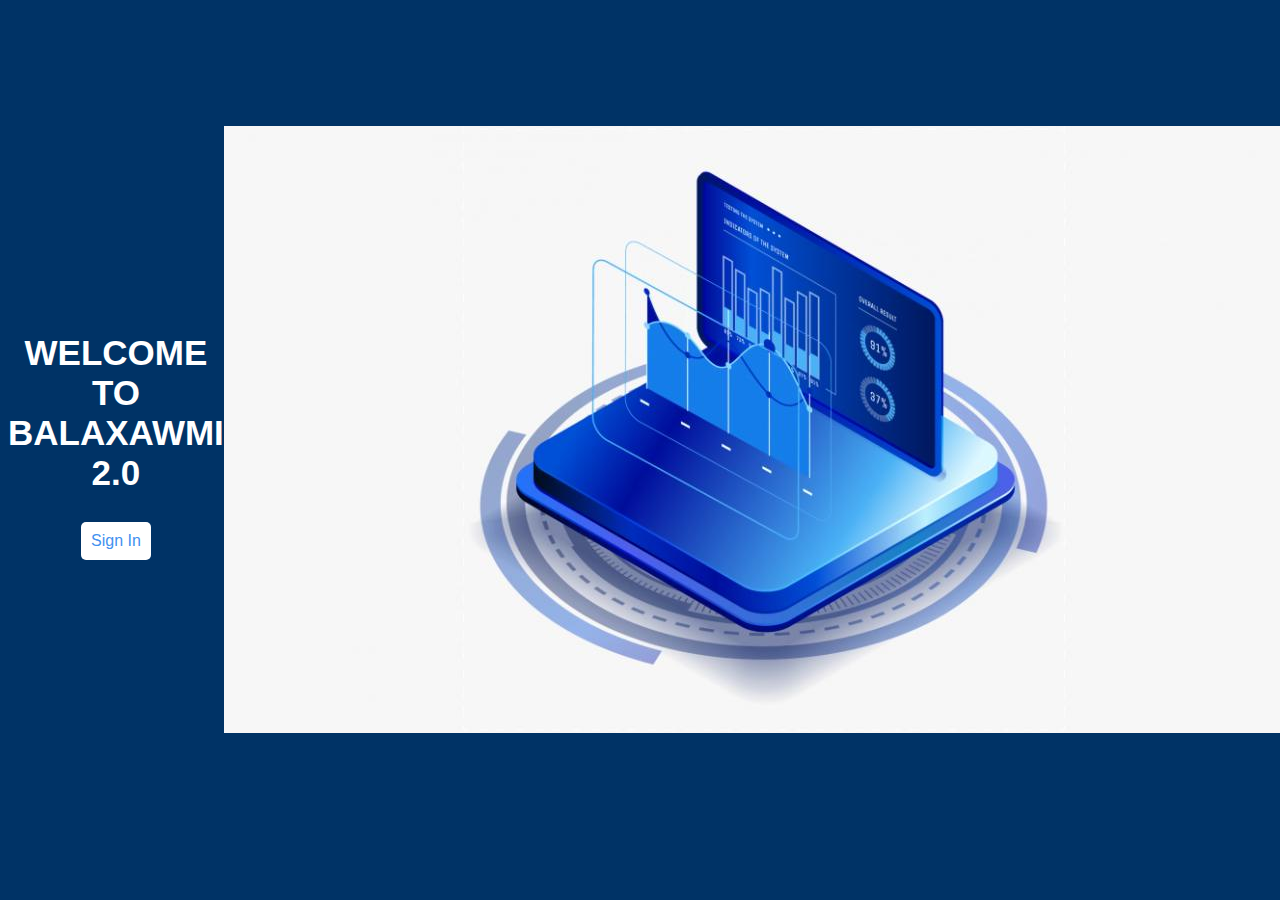
<file: fd/index.html>
<!DOCTYPE html>
<html lang="en">
<head>
    <meta charset="UTF-8">
    <meta http-equiv="X-UA-Compatible" content="IE=edge">
    <meta name="viewport" content="width=device-width, initial-scale=1.0">
    <title>ACCEUIL</title>
    <link rel="stylesheet" href="style.css">
</head>
<body>
    <div class="container">
        <div class="div1">
            <h2 class="titre">welcome to </br> balaxawmi 2.0</h2>
            <a class="btn" href="./connexion.html">Sign In</a>
        </div>
        <div class="divimage">
            <img src="./img/WhatsApp Image 2022-06-28 at 18.32.37.jpeg" alt="">
        </div>
    </div>
</body>
</html>
</file>
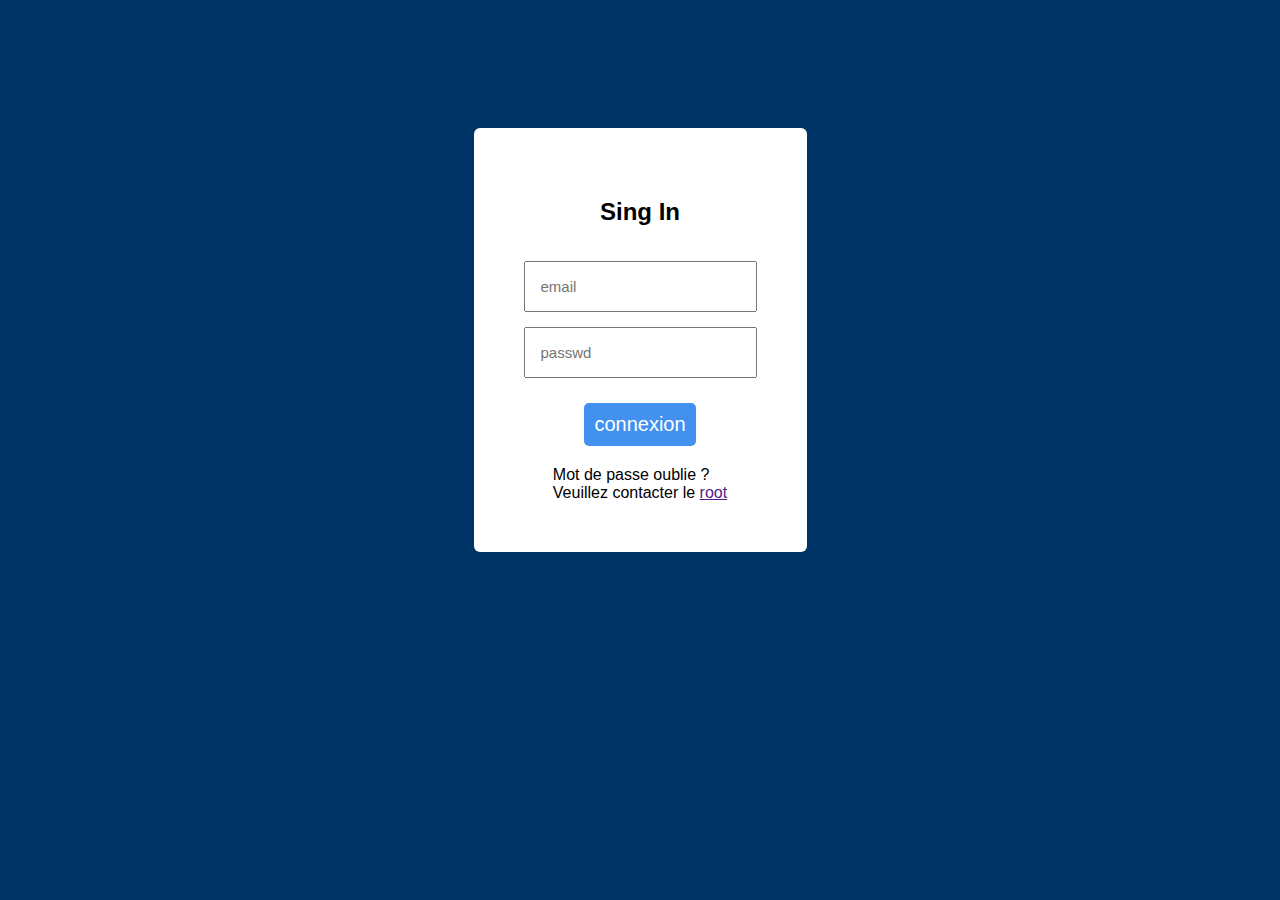
<file: fd/connexion.html>
<!DOCTYPE html>
<html lang="en">
<head>
    <meta charset="UTF-8">
    <meta http-equiv="X-UA-Compatible" content="IE=edge">
    <meta name="viewport" content="width=device-width, initial-scale=1.0">
    <title>CONNEXION</title>
    <link rel="stylesheet" href="style.css">
    <link rel="stylesheet" href="style2.css">
</head>
<body>
   <div class="container2">
        <div class="divcentre">
            <h2>Sing In</h2>
            <form action="">
                <input type="email" name="id" placeholder="email"><br>
                <input type="password" name="passwd" placeholder="passwd"><br>
            </form>
            <a href="./dashbord.html" class="btn-now">connexion</a>
            <div class="aide">
                Mot de passe oublie ? <br> Veuillez contacter le <a href="">root</a> 
            </div>
        </div>
   </div>
</body>
</html>
</file>
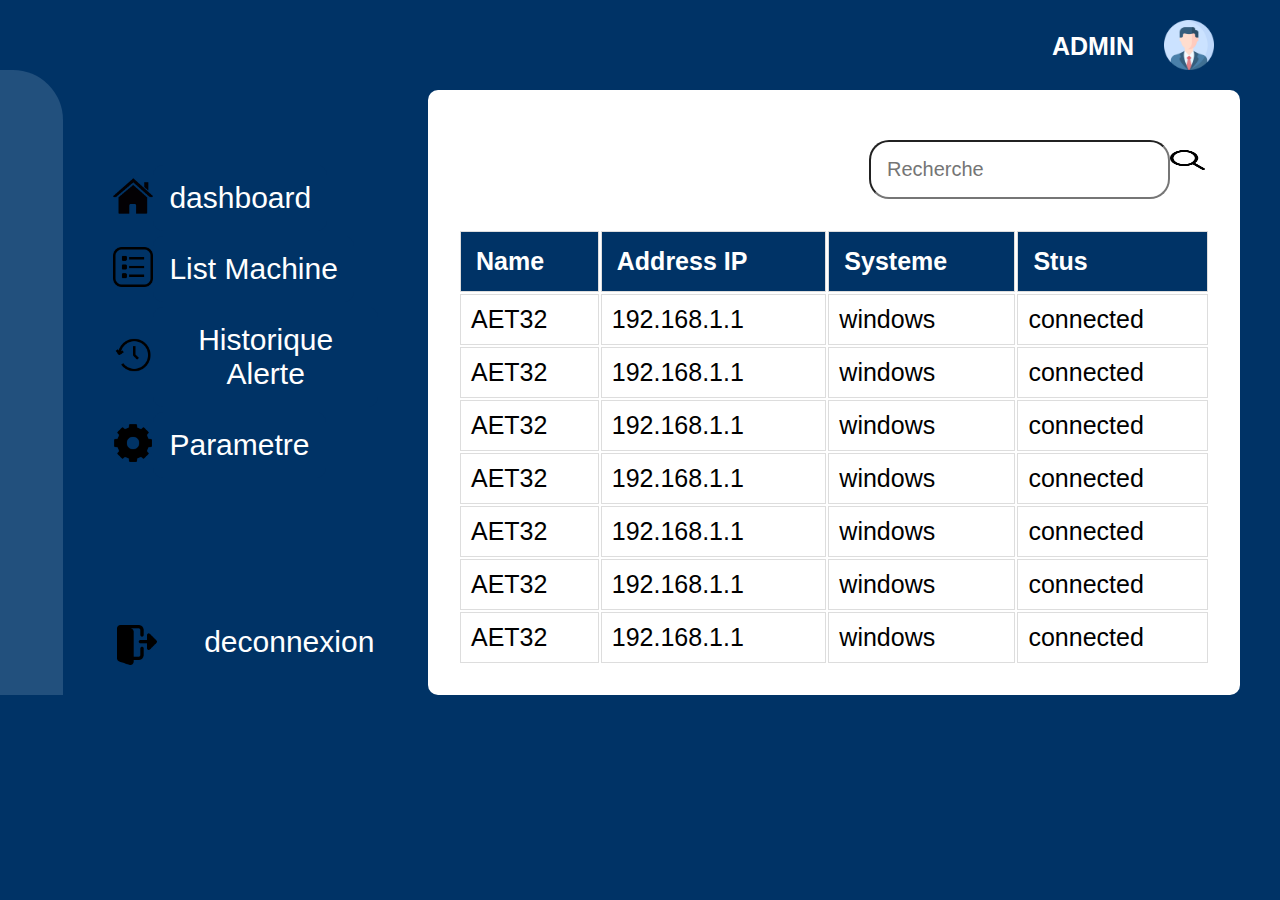
<file: fd/dashbord.html>
<!DOCTYPE html>
<html lang="en">
<head>
    <meta charset="UTF-8">
    <meta http-equiv="X-UA-Compatible" content="IE=edge">
    <meta name="viewport" content="width=device-width, initial-scale=1.0">
    <title>DASHBOARD</title>
    <link rel="stylesheet" href="style.css">
    <link rel="stylesheet" href="style3.css">
</head>
<body>
    <div class="top">
        <div class="container4">
            <h3>Admin</h3>
            <img src="./icone/profile.png" width="50" alt="">
        </div>
    </div>
    <section class="principal">
       <div class="bar"></div>
        <div class="sidebar">
            <div class="sbar">
                <div class="divs">
                    <img src="./icone/page-daccueil.png" width="40" alt="" srcset=""><a href="" id="link" class="link">dashboard</a>
                </div>
                <div class="divs">
                    <img src="./icone/liste.png" width="40" alt="" srcset=""><a href="" class="link">List Machine</a>
                </div>
                <div class="divs">
                    <img src="./icone/historique.png" width="40" alt="" srcset=""><a href="" class="link">Historique Alerte</a>
                </div>
                <div class="divs">
                    <img src="./icone/parametres.png" width="40" alt="" srcset=""><a href="" class="link">Parametre</a>
                </div>
            </div>

            <div class="deconnexion">
                <img src="./icone/logout.png" width="40" alt=""><a href="">deconnexion</a>
            </div>
        </div>
        <div class="main">
            <div class="recherche">
                <input type="text" class="in" placeholder="Recherche">
                <img class="btns" height="20px" width="35px" src="./icone/chercher.png" alt="">
            </div>

            <table class="table">
                <tr>
                    <th>Name</th>
                    <th>Address IP</th>
                    <th>Systeme</th>
                    <th>Stus</th>
                </tr>
                <tr>
                    <td>AET32</td>
                    <td>192.168.1.1</td>
                    <td>windows</td>
                    <td>connected</td>
                </tr>
                <tr>
                    <td>AET32</td>
                    <td>192.168.1.1</td>
                    <td>windows</td>
                    <td>connected</td>
                </tr>
                <tr>
                    <td>AET32</td>
                    <td>192.168.1.1</td>
                    <td>windows</td>
                    <td>connected</td>
                </tr>
                <tr>
                    <td>AET32</td>
                    <td>192.168.1.1</td>
                    <td>windows</td>
                    <td>connected</td>
                </tr>
                <tr>
                    <td>AET32</td>
                    <td>192.168.1.1</td>
                    <td>windows</td>
                    <td>connected</td>
                </tr>
                <tr>
                    <td>AET32</td>
                    <td>192.168.1.1</td>
                    <td>windows</td>
                    <td>connected</td>
                </tr><tr>
                    <td>AET32</td>
                    <td>192.168.1.1</td>
                    <td>windows</td>
                    <td>connected</td>
                </tr>
            </table>
        </div>
    </section>
    <script src="app.js"></script>
</body>
</html>
</file>
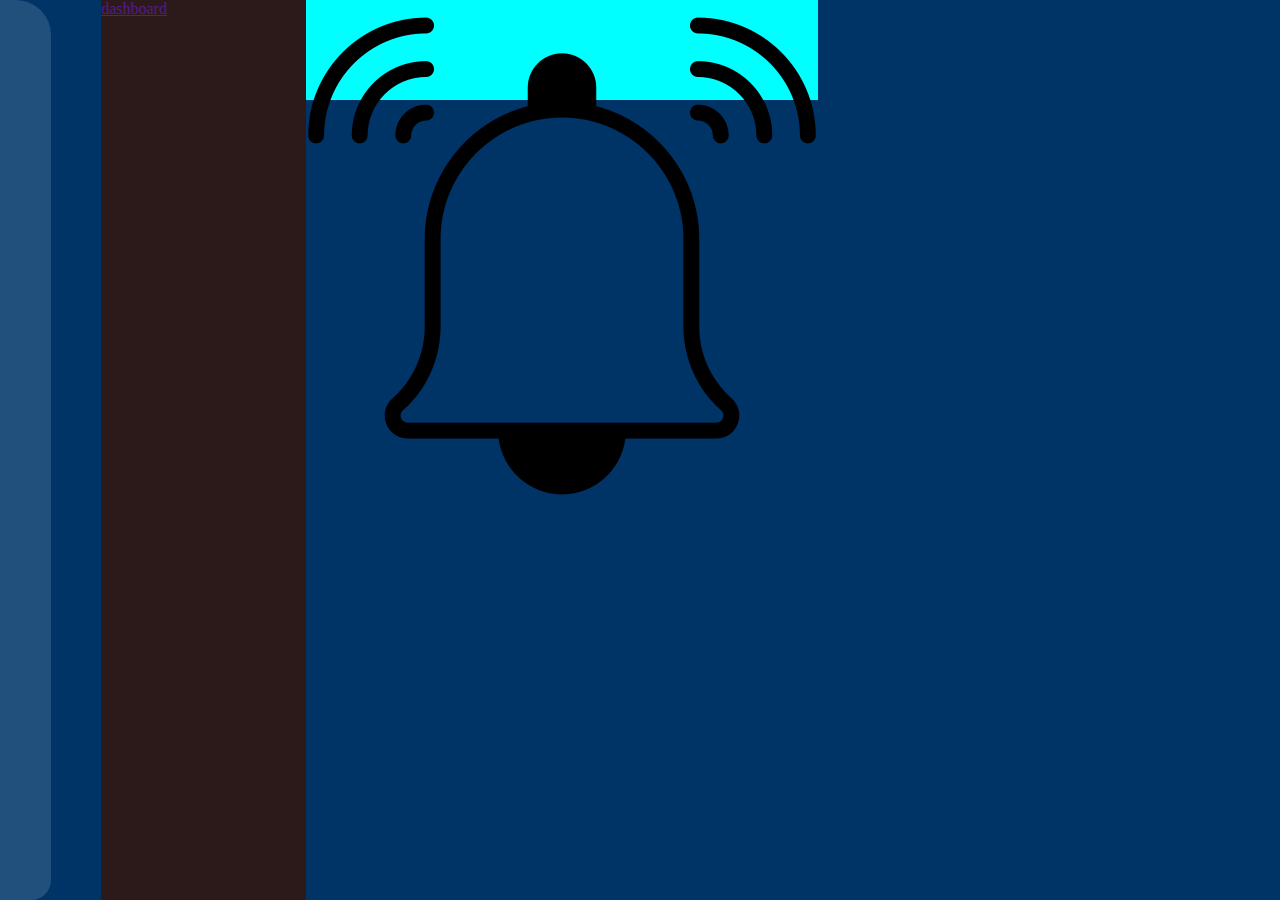
<file: fd/infoMachine.html>
<!DOCTYPE html>
<html lang="en">
<head>
    <meta charset="UTF-8">
    <meta http-equiv="X-UA-Compatible" content="IE=edge">
    <meta name="viewport" content="width=device-width, initial-scale=1.0">
    <title>Document</title>
    <link rel="stylesheet" href="style4.css">
</head>
<body>
    <div class="bar"></div>
    <div class="sidebar">
        <a href="">dashboard</a>
    </div>
    <div class="body">
        <div class="topbar">
            <img src="./icone/notification.png" alt="">
        </div>
        <div class="bodyq"></div>
    </div>
</body>
</html>
</file>
<file: fd/style.css>
*{
    font-family: 'Lucida Sans', 'Lucida Sans Regular', 'Lucida Grande', 'Lucida Sans Unicode', Geneva, Verdana, sans-serif;
}
body{
    background-color: #003366;
}
.container{
    margin: auto;
    display: flex;
    flex-direction: row;
    justify-content: space-around;
    margin-top: 10%;
}
.btn{
    text-decoration: none;
    color: #4291EF;
    padding: 10px;
    background-color: #fff;
    border-radius: 5px;
    display: inline;
}
.div1{
    display: flex;
    flex-direction: column;
    align-items: center;
    justify-content: center;
    text-align: center;
}
.titre{
    color: #fff;
    font-size: 35px;
    text-transform: uppercase;
}
.aide{
    margin-top: 20px;
}
</file>
<file: fd/style2.css>
.container2{
    display: flex;
    flex-direction: column;
    align-items: center;
    justify-content: center;
}
.divcentre{
    background-color: #fff;
    padding: 50px;
    border-radius: 6px;
    display: flex;
    flex-direction: column;
    align-items: center;
    justify-content: center;
    margin-top: 120px;
}
input{
    padding: 15px;
    margin-top: 15px;
    font-size: 15px;
}
.btn-now{
    display: inline-block;
    padding-top: 15px;
    text-align: center;
    align-items: center;
    padding: 10px;
    background-color: #4291EF;
    border-radius: 5px;
    margin-top: 25px;
    color: #fff;
    text-decoration: none;
    font-size: 20px;
}
</file>
<file: fd/style3.css>
*{
    margin: 0;
    padding: 0;
}
.sidebar{
    width: 30%;
    padding: 30px;
    margin-top: 40px;
    display: flex;
    flex-direction: column;
    justify-content: space-between;
}
.link{
    color: #fff;
    text-decoration: none;
    text-align: center;
    padding: 16px;
    background-color: #003366;
    border-radius: 10px;
    margin-top: 20px;
    font-size: 30px;
    margin-top: 5px;
}
.sbar{
    display: flex;
    flex-direction: column;
    font-size: 25px;
    padding-bottom: 1vh;
    padding: 20px;
}
.topbar{
    height: 80px;
    background-color: rgb(255, 255, 255);
    margin: left;
}
.main{
    background-color: #fff;
    border: 10px;
    border-radius: 10px;
    width: 80%;
    padding-top: 50px;
    margin-right: 40px;
    margin-top: 20px;
}
.principal{
    display: flex;
    flex-direction: row;
}
.table{
    padding: 30px;
    width: 100%;
    width: 100%;
}
th{
    text-align: left;
    border: 1px solid #ddd;
    background-color: #003366;
    border: 1px solid #ddd;
    padding: 15px;
    color: #fff;
}
tr, td{
    padding: 10px;
    font-size: 25px;
    border: 1px solid #ddd;
}
.d{
    background-color: #fff;
    border-radius: 7px;
}
.recherche{
    display: flex;
    flex-direction: row;
    justify-content: flex-end;
    margin-right: 35px;
}
.in{
    padding: 16px;
    font-size: 20px;
}
.btns{
    cursor: pointer;
    margin-top: 10px;
}
.divs{
    display: flex;
    flex-direction: row;
    align-items: center;
}
.deconnexion{
    display: flex;
    flex-direction: row;
    justify-content: space-around;
}
.deconnexion a{
    color: #fff;
    text-decoration: none;
    font-size: 30px;                                                                                                                                                                                                                         
}
.in{
    border-radius: 20px;
}
.top{
    background-color: #5000;
}
.top{
    display: flex;
    flex-direction: row;
    align-items: flex-end;
    justify-content: space-between;

}
.container4{
    width: 10%;
    margin: auto;
    display: inline-flex;
    justify-content: space-between;
    padding-top: 20px;
    margin-right: 100px;
}
h3{
    color: #fff;
    margin-top: 12px;
    font-size: 25px;
    margin-right: 30px;
    text-transform: uppercase;
}
.bar{
    width: 80px;
    background-color: #22507D;
    border-top-right-radius: 50px;
}
</file>
<file: fd/style4.css>
*{
    margin: 0;
    padding: 0;
}
body{
    background-color: #003366;
    display: flex;
    flex-direction: row;
}
.bar{
    width: 4%;
    background-color: #22507D;
    height: 100vh;
    border-top-right-radius: 35px;
    border-bottom-right-radius: 20px;
}
.sidebar{
    width: 16%;
    background-color: rgb(44, 26, 26);
    margin-left: 50px;
}
.body{
    display: flex;
    flex-direction: column;
}
.topbar{
    background-color: aqua;
    width: auto;
    height: 100px;
}
</file>
